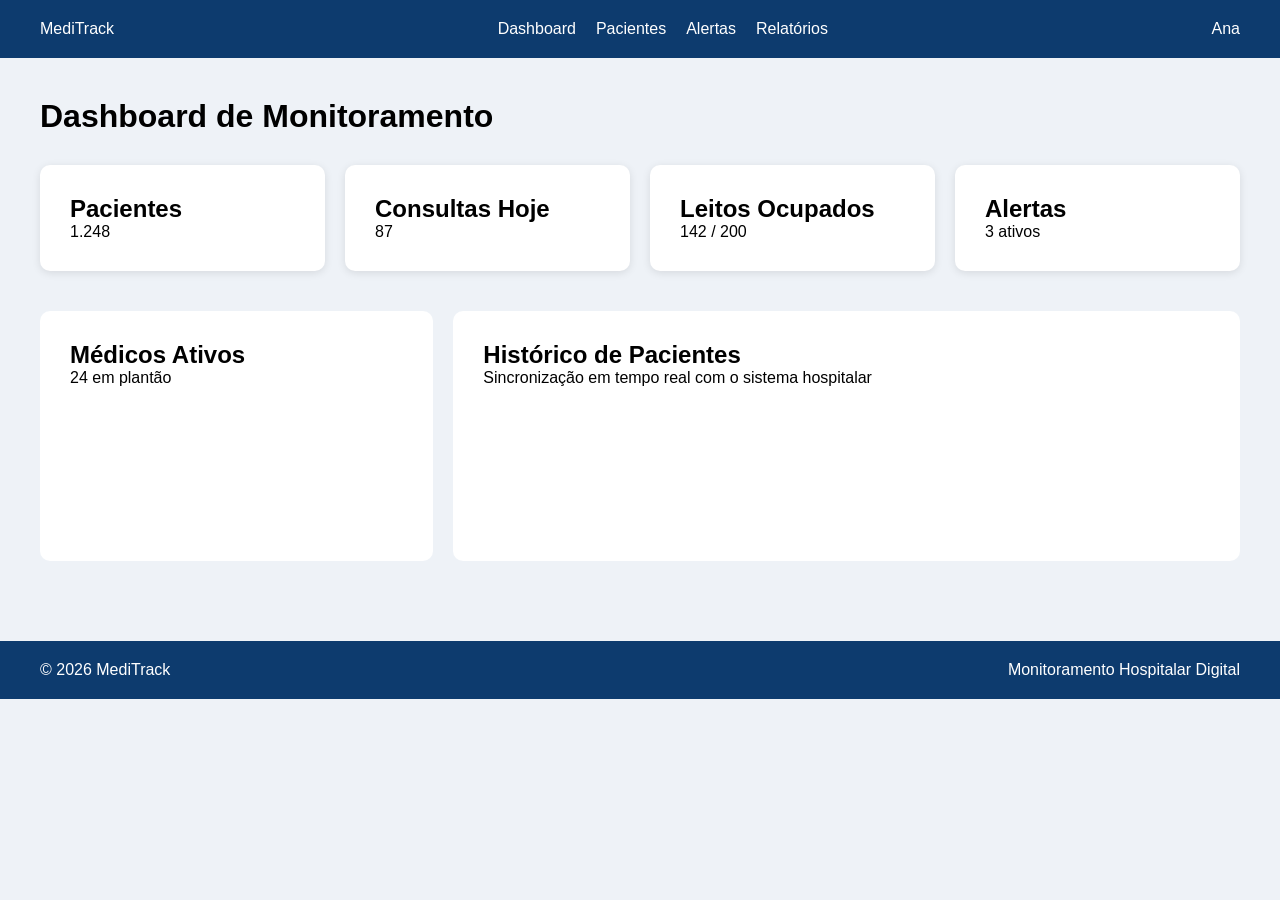
<file: atividade 5/index.html>
<!DOCTYPE html>
<html lang="pt-BR">
<head>
    <meta charset="UTF-8">
    <meta name="viewport" content="width=device-width, initial-scale=1.0">
    <title>Dashboard MediTrack</title>

    <link rel="stylesheet" href="style.css">
</head>
<body>

    <!-- NAVBAR -->
    <header class="navbar">

        <div class="logo">
            MediTrack
        </div>

        <nav class="menu">
            <a href="#">Dashboard</a>
            <a href="#">Pacientes</a>
            <a href="#">Alertas</a>
            <a href="#">Relatórios</a>
        </nav>

        <div class="user">
            Ana
        </div>

    </header>

    <main class="container">

        <h1>Dashboard de Monitoramento</h1>

        <!-- CARDS KPI -->
        <section class="cards">

            <div class="card">
                <h2>Pacientes</h2>
                <p>1.248</p>
            </div>

            <div class="card">
                <h2>Consultas Hoje</h2>
                <p>87</p>
            </div>

            <div class="card">
                <h2>Leitos Ocupados</h2>
                <p>142 / 200</p>
            </div>

            <div class="card">
                <h2>Alertas</h2>
                <p>3 ativos</p>
            </div>

        </section>

        <!-- DASHBOARD -->
        <section class="dashboard">

            <div class="panel">
                <h2>Médicos Ativos</h2>
                <p>24 em plantão</p>
            </div>

            <div class="panel">
                <h2>Histórico de Pacientes</h2>
                <p>Sincronização em tempo real com o sistema hospitalar</p>
            </div>

        </section>

    </main>

    <!-- FOOTER -->
    <footer class="footer">

        <div>
            © 2026 MediTrack
        </div>

        <div>
            Monitoramento Hospitalar Digital
        </div>

    </footer>

</body>
</html>
</file>
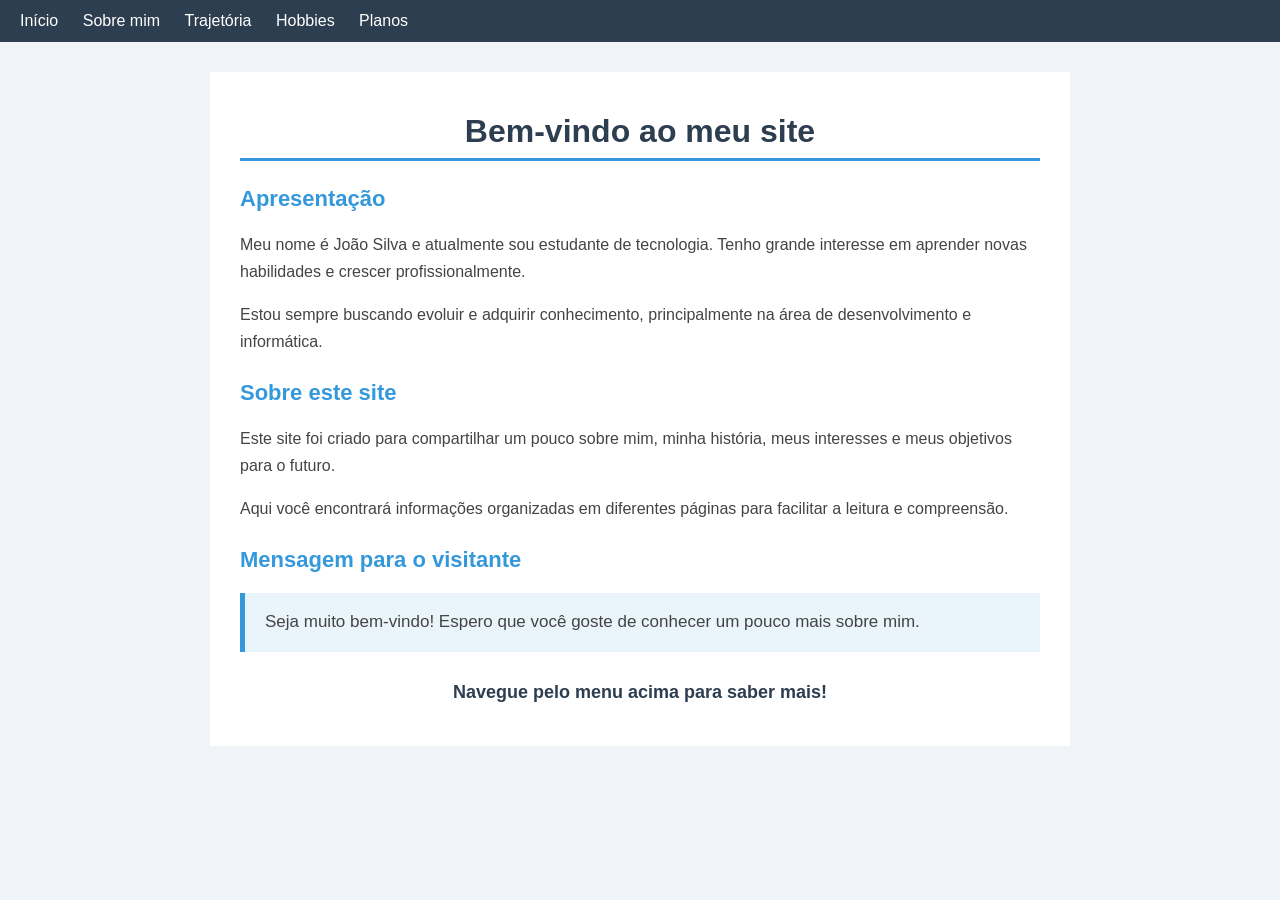
<file: atividade-do-dia-23-de-mar-o-main/index.html>
<!DOCTYPE html>
<html lang="pt-br">
<head>
    <meta charset="UTF-8">
    <title>Bem-vindo ao meu site</title>
    <link rel="stylesheet" href="estilo.css">
    <style>
        .boas-vindas {
            background-color: #eaf4fb;
            border-left: 5px solid #3498db;
            padding: 15px 20px;
            margin-top: 20px;
            font-size: 17px;
        }

        .destaque {
            color: #2c3e50;
            font-weight: bold;
            font-size: 18px;
        }
    </style>
</head>
<body>

<nav>
    <a href="index.html">Início</a>
    <a href="sobre.html">Sobre mim</a>
    <a href="trajetoria.html">Trajetória</a>
    <a href="hobbies.html">Hobbies</a>
    <a href="planos.html">Planos</a>
</nav>

<div class="container">

    <h1 style="text-align: center;">Bem-vindo ao meu site</h1>

    <h2>Apresentação</h2>
    <p>Meu nome é João Silva e atualmente sou estudante de tecnologia. Tenho grande interesse em aprender novas habilidades e crescer profissionalmente.</p>
    <p>Estou sempre buscando evoluir e adquirir conhecimento, principalmente na área de desenvolvimento e informática.</p>

    <h2>Sobre este site</h2>
    <p>Este site foi criado para compartilhar um pouco sobre mim, minha história, meus interesses e meus objetivos para o futuro.</p>
    <p>Aqui você encontrará informações organizadas em diferentes páginas para facilitar a leitura e compreensão.</p>

    <h2>Mensagem para o visitante</h2>
    <p class="boas-vindas">Seja muito bem-vindo! Espero que você goste de conhecer um pouco mais sobre mim.</p>

    <p class="destaque" style="margin-top: 25px; text-align: center;">Navegue pelo menu acima para saber mais!</p>

</div>

</body>
</html>
</file>
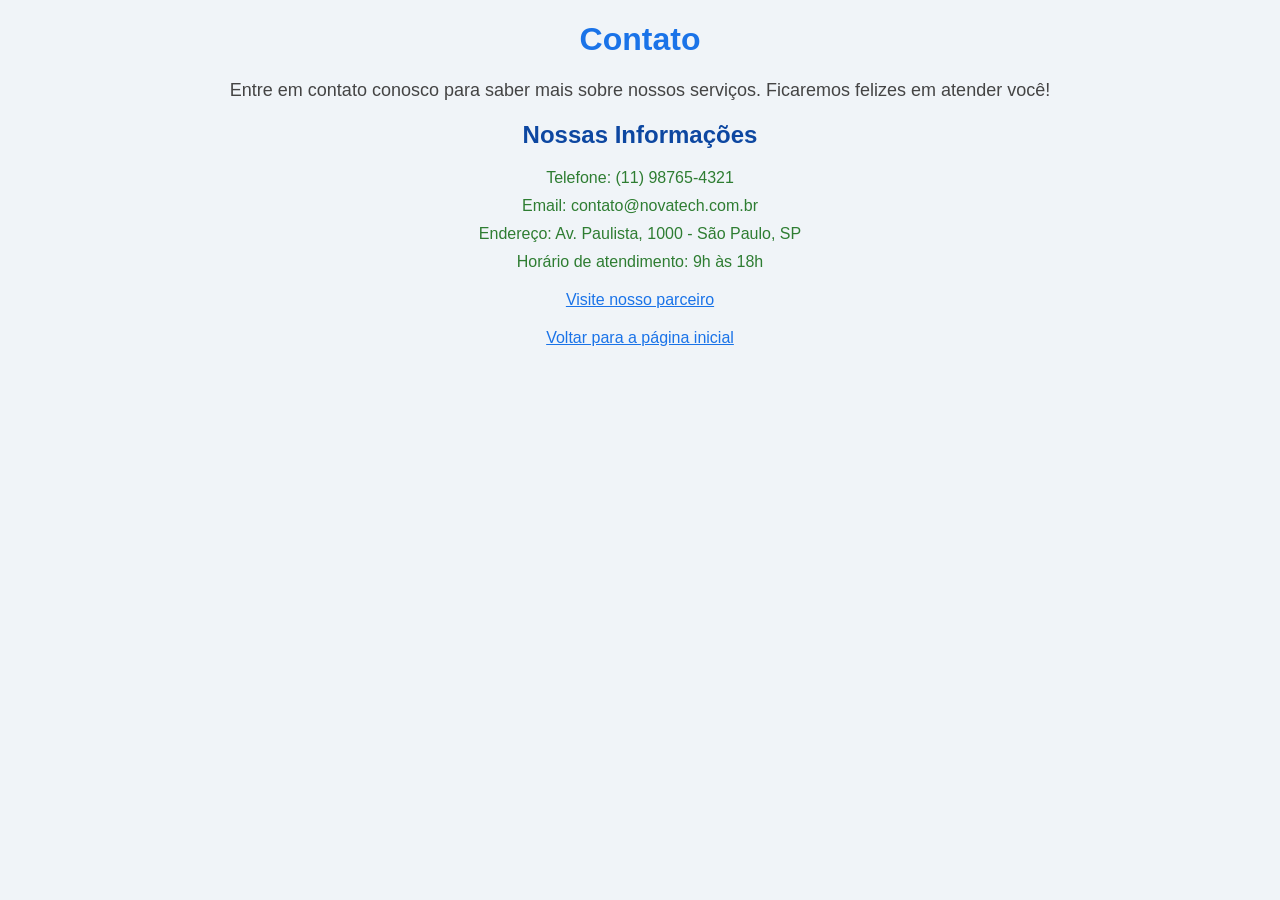
<file: atividade 2/contato.html>
<!DOCTYPE html>
<html lang="pt-br">
<head>
    <meta charset="UTF-8">
    <title>Contato - NovaTech Solutions</title>
</head>
<body style="background-color: #f0f4f8; font-family: Arial, sans-serif;">

    <h1 style="color: #1a73e8; text-align: center;">Contato</h1>

    <p style="font-size: 18px; text-align: center; color: #444;">
        Entre em contato conosco para saber mais sobre nossos serviços.
        Ficaremos felizes em atender você!
    </p>

    <h2 style="color: #0d47a1; text-align: center;">Nossas Informações</h2>

    <ul style="color: #2e7d32; font-size: 16px; list-style: none; text-align: center; padding: 0;">
        <li style="margin: 10px 0;">Telefone: (11) 98765-4321</li>
        <li style="margin: 10px 0;">Email: contato@novatech.com.br</li>
        <li style="margin: 10px 0;">Endereço: Av. Paulista, 1000 - São Paulo, SP</li>
        <li style="margin: 10px 0;">Horário de atendimento: 9h às 18h</li>
    </ul>

    <p style="text-align: center; margin-top: 20px;">
        <a href="https://www.google.com" style="color: #1a73e8; font-size: 16px;">Visite nosso parceiro</a>
    </p>

    <p style="text-align: center; margin-top: 20px;">
        <a href="index.html" style="color: #1a73e8; font-size: 16px;">Voltar para a página inicial</a>
    </p>

</body>
</html>
</file>
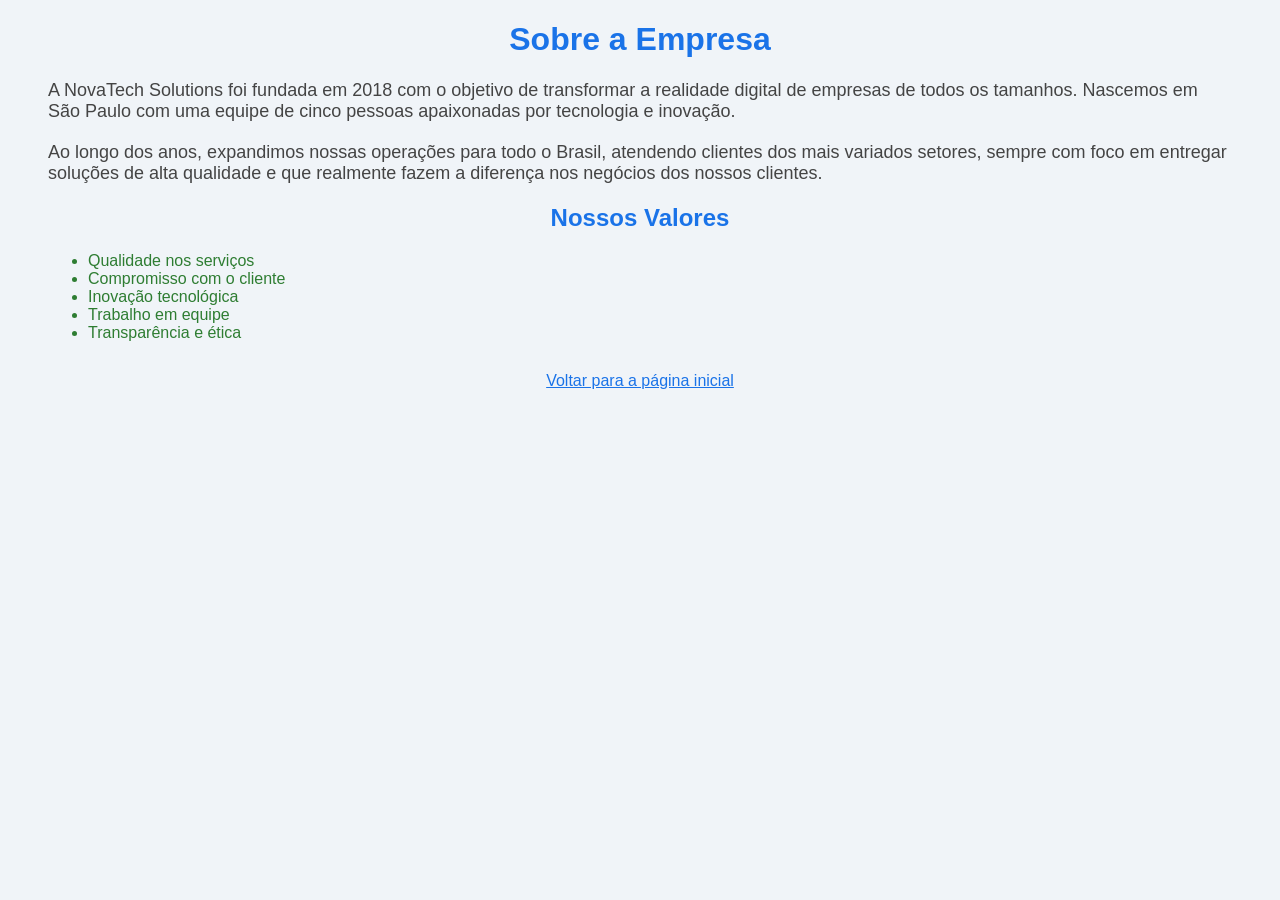
<file: atividade 2/empresa.html>
<!DOCTYPE html>
<html lang="pt-br">
<head>
    <meta charset="UTF-8">
    <title>Sobre a Empresa - NovaTech Solutions</title>
</head>
<body style="background-color: #f0f4f8; font-family: Arial, sans-serif;">

    <h1 style="color: #1a73e8; text-align: center;">Sobre a Empresa</h1>

    <p style="font-size: 18px; color: #444; margin: 0 40px;">
        A NovaTech Solutions foi fundada em 2018 com o objetivo de transformar a realidade
        digital de empresas de todos os tamanhos. Nascemos em São Paulo com uma equipe de
        cinco pessoas apaixonadas por tecnologia e inovação.
    </p>

    <p style="font-size: 18px; color: #444; margin: 20px 40px;">
        Ao longo dos anos, expandimos nossas operações para todo o Brasil, atendendo
        clientes dos mais variados setores, sempre com foco em entregar soluções de
        alta qualidade e que realmente fazem a diferença nos negócios dos nossos clientes.
    </p>

    <h2 style="color: #1a73e8; text-align: center;">Nossos Valores</h2>

    <ul style="color: #2e7d32; font-size: 16px; margin: 0 40px;">
        <li>Qualidade nos serviços</li>
        <li>Compromisso com o cliente</li>
        <li>Inovação tecnológica</li>
        <li>Trabalho em equipe</li>
        <li>Transparência e ética</li>
    </ul>

    <p style="text-align: center; margin-top: 30px;">
        <a href="index.html" style="color: #1a73e8; font-size: 16px;">Voltar para a página inicial</a>
    </p>

</body>
</html>
</file>
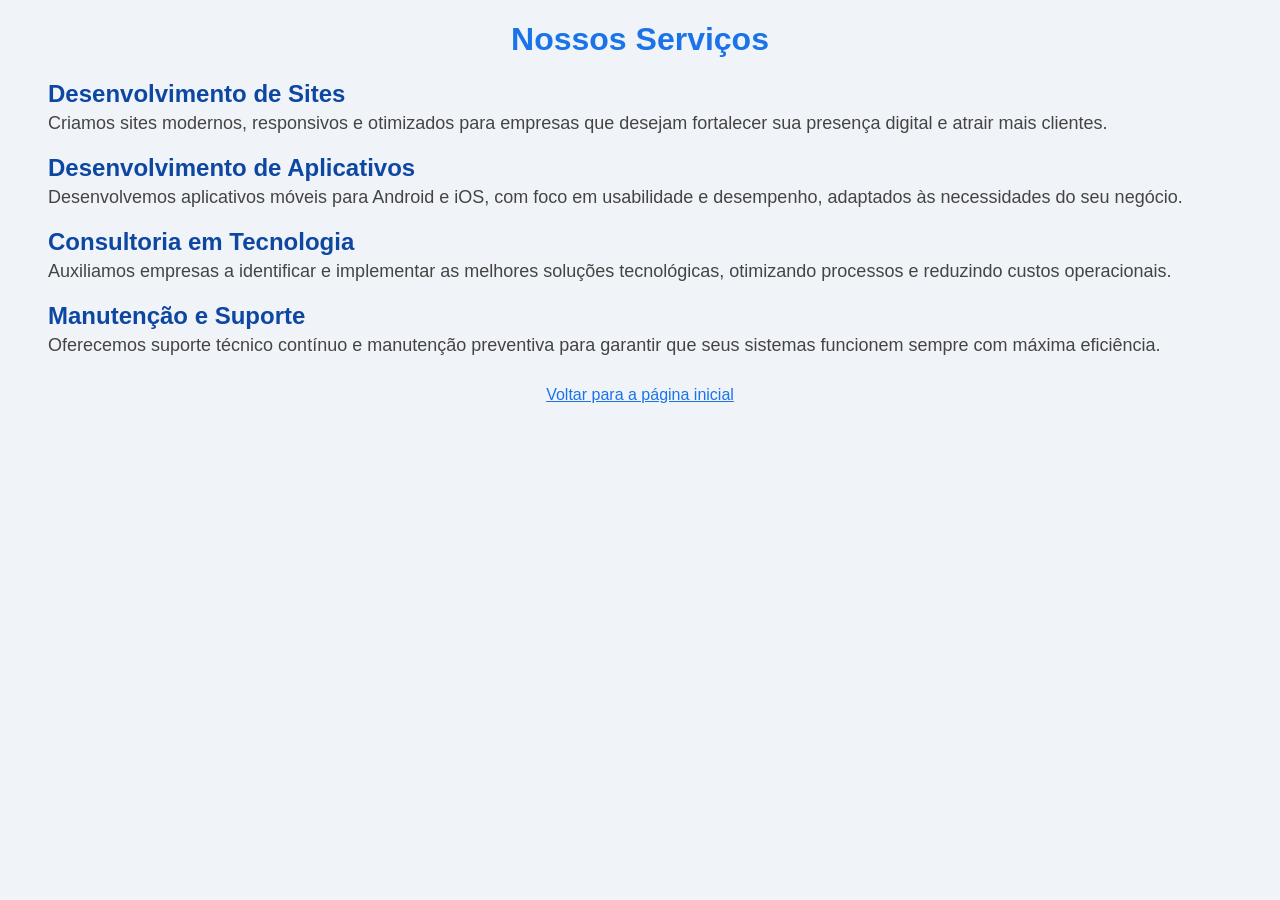
<file: atividade 2/servicos.html>
<!DOCTYPE html>
<html lang="pt-br">
<head>
    <meta charset="UTF-8">
    <title>Serviços - NovaTech Solutions</title>
</head>
<body style="background-color: #f0f4f8; font-family: Arial, sans-serif;">

    <h1 style="color: #1a73e8; text-align: center;">Nossos Serviços</h1>

    <h2 style="color: #0d47a1; margin: 20px 40px 5px;">Desenvolvimento de Sites</h2>
    <p style="font-size: 18px; color: #444; margin: 0 40px;">
        Criamos sites modernos, responsivos e otimizados para empresas que desejam
        fortalecer sua presença digital e atrair mais clientes.
    </p>

    <h2 style="color: #0d47a1; margin: 20px 40px 5px;">Desenvolvimento de Aplicativos</h2>
    <p style="font-size: 18px; color: #444; margin: 0 40px;">
        Desenvolvemos aplicativos móveis para Android e iOS, com foco em usabilidade
        e desempenho, adaptados às necessidades do seu negócio.
    </p>

    <h2 style="color: #0d47a1; margin: 20px 40px 5px;">Consultoria em Tecnologia</h2>
    <p style="font-size: 18px; color: #444; margin: 0 40px;">
        Auxiliamos empresas a identificar e implementar as melhores soluções tecnológicas,
        otimizando processos e reduzindo custos operacionais.
    </p>

    <h2 style="color: #0d47a1; margin: 20px 40px 5px;">Manutenção e Suporte</h2>
    <p style="font-size: 18px; color: #444; margin: 0 40px;">
        Oferecemos suporte técnico contínuo e manutenção preventiva para garantir
        que seus sistemas funcionem sempre com máxima eficiência.
    </p>

    <p style="text-align: center; margin-top: 30px;">
        <a href="index.html" style="color: #1a73e8; font-size: 16px;">Voltar para a página inicial</a>
    </p>

</body>
</html>
</file>
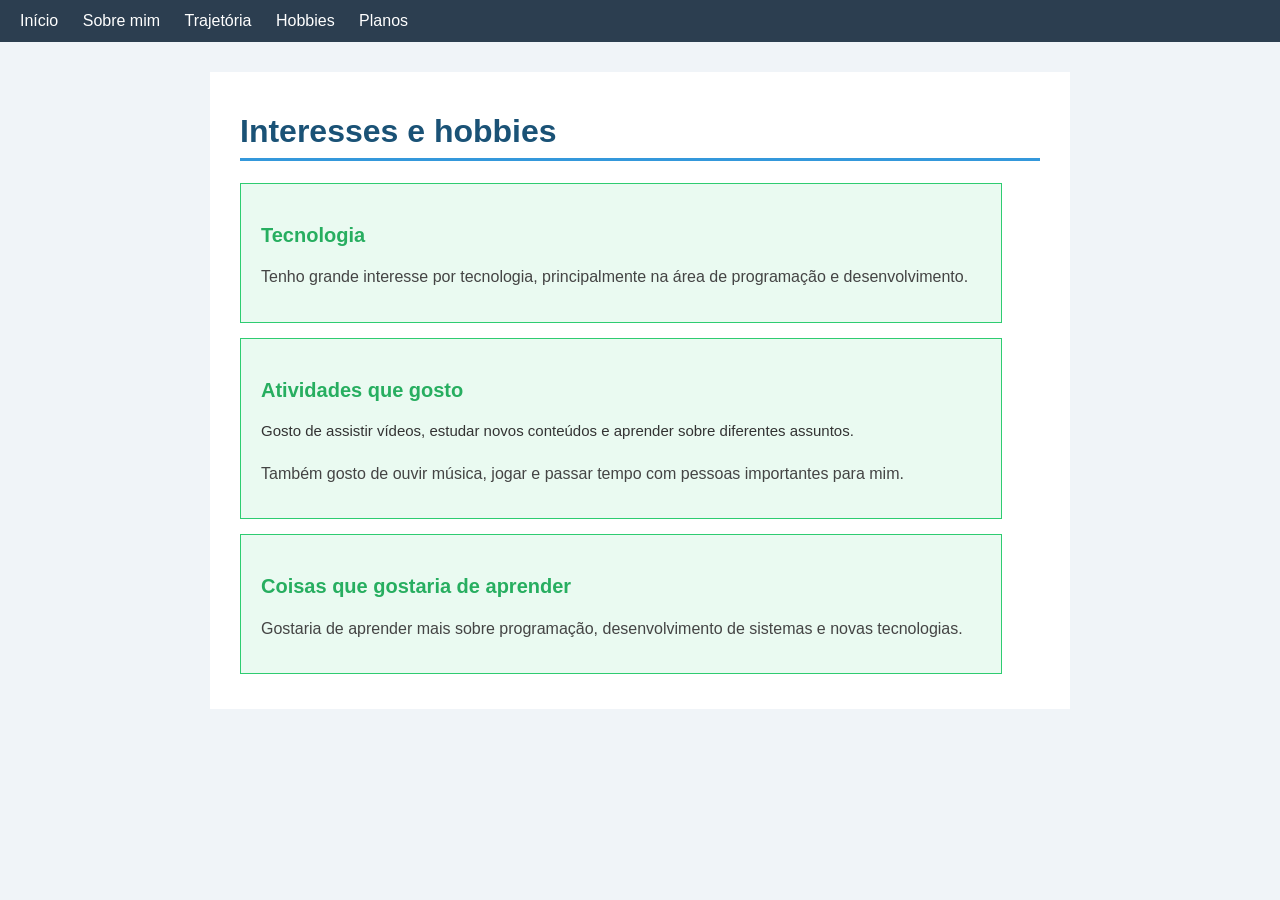
<file: atividade-do-dia-23-de-mar-o-main/hobbies.html>
<!DOCTYPE html>
<html lang="pt-br">
<head>
    <meta charset="UTF-8">
    <title>Interesses e hobbies</title>
    <link rel="stylesheet" href="estilo.css">
    <style>
        .hobby-card {
            background-color: #eafaf1;
            border: 1px solid #2ecc71;
            padding: 15px 20px;
            margin-bottom: 15px;
            width: 90%;
        }

        .hobby-card h2 {
            color: #27ae60;
            font-size: 20px;
        }
    </style>
</head>
<body>

<nav>
    <a href="index.html">Início</a>
    <a href="sobre.html">Sobre mim</a>
    <a href="trajetoria.html">Trajetória</a>
    <a href="hobbies.html">Hobbies</a>
    <a href="planos.html">Planos</a>
</nav>

<div class="container">

    <h1 style="color: #1a5276;">Interesses e hobbies</h1>

    <div class="hobby-card">
        <h2>Tecnologia</h2>
        <p>Tenho grande interesse por tecnologia, principalmente na área de programação e desenvolvimento.</p>
    </div>

    <div class="hobby-card">
        <h2>Atividades que gosto</h2>
        <p style="font-size: 15px; color: #333333;">Gosto de assistir vídeos, estudar novos conteúdos e aprender sobre diferentes assuntos.</p>
        <p>Também gosto de ouvir música, jogar e passar tempo com pessoas importantes para mim.</p>
    </div>

    <div class="hobby-card">
        <h2>Coisas que gostaria de aprender</h2>
        <p>Gostaria de aprender mais sobre programação, desenvolvimento de sistemas e novas tecnologias.</p>
    </div>

</div>

</body>
</html>
</file>
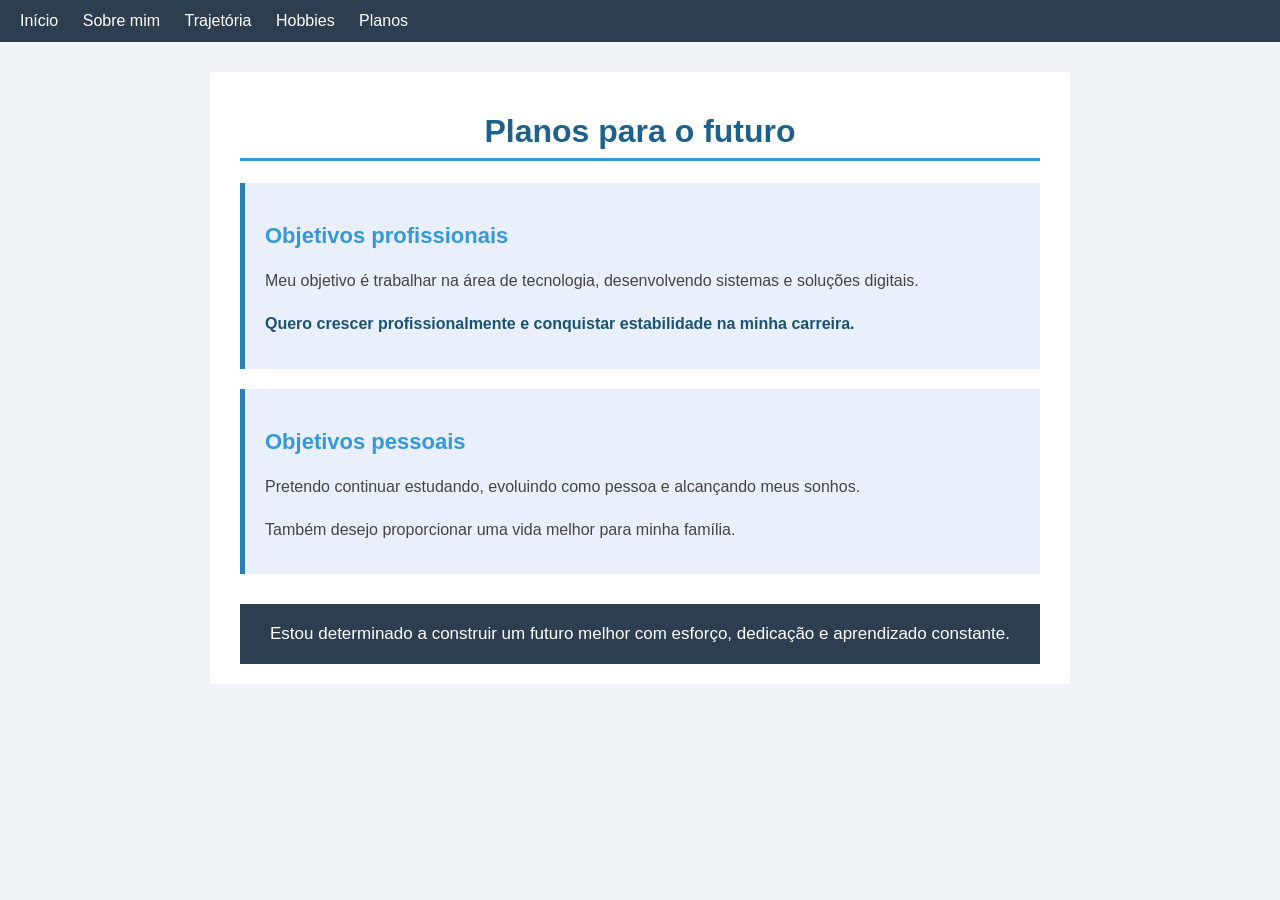
<file: atividade-do-dia-23-de-mar-o-main/planos.html>
<!DOCTYPE html>
<html lang="pt-br">
<head>
    <meta charset="UTF-8">
    <title>Planos para o futuro</title>
    <link rel="stylesheet" href="estilo.css">
    <style>
        .objetivo {
            background-color: #eaf0fb;
            border-left: 5px solid #2980b9;
            padding: 15px 20px;
            margin-bottom: 20px;
        }

        .mensagem-final {
            background-color: #2c3e50;
            color: #ffffff;
            padding: 20px;
            text-align: center;
            font-size: 17px;
            margin-top: 30px;
        }
    </style>
</head>
<body>

<nav>
    <a href="index.html">Início</a>
    <a href="sobre.html">Sobre mim</a>
    <a href="trajetoria.html">Trajetória</a>
    <a href="hobbies.html">Hobbies</a>
    <a href="planos.html">Planos</a>
</nav>

<div class="container">

    <h1 style="color: #1f618d; text-align: center;">Planos para o futuro</h1>

    <div class="objetivo">
        <h2>Objetivos profissionais</h2>
        <p>Meu objetivo é trabalhar na área de tecnologia, desenvolvendo sistemas e soluções digitais.</p>
        <p style="font-weight: bold; color: #1a5276; font-size: 16px;">Quero crescer profissionalmente e conquistar estabilidade na minha carreira.</p>
    </div>

    <div class="objetivo">
        <h2>Objetivos pessoais</h2>
        <p>Pretendo continuar estudando, evoluindo como pessoa e alcançando meus sonhos.</p>
        <p>Também desejo proporcionar uma vida melhor para minha família.</p>
    </div>

    <div class="mensagem-final">
        Estou determinado a construir um futuro melhor com esforço, dedicação e aprendizado constante.
    </div>

</div>

</body>
</html>
</file>
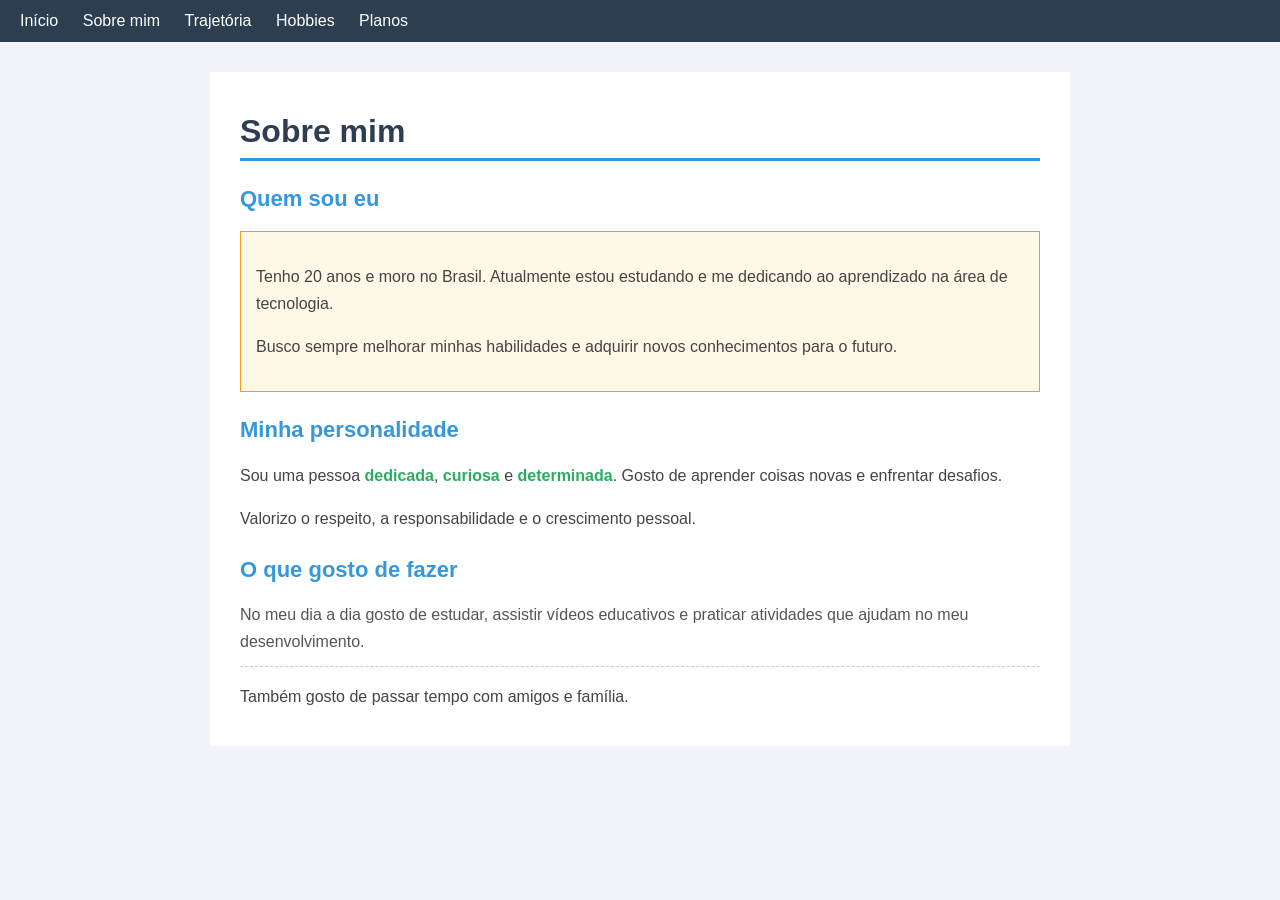
<file: atividade-do-dia-23-de-mar-o-main/sobre.html>
<!DOCTYPE html>
<html lang="pt-br">
<head>
    <meta charset="UTF-8">
    <title>Sobre mim</title>
    <link rel="stylesheet" href="estilo.css">
    <style>
        .info-pessoal {
            background-color: #fef9e7;
            border: 1px solid #f39c12;
            padding: 15px;
            margin-bottom: 20px;
        }

        .qualidade {
            color: #27ae60;
            font-weight: bold;
        }
    </style>
</head>
<body>

<nav>
    <a href="index.html">Início</a>
    <a href="sobre.html">Sobre mim</a>
    <a href="trajetoria.html">Trajetória</a>
    <a href="hobbies.html">Hobbies</a>
    <a href="planos.html">Planos</a>
</nav>

<div class="container">

    <h1>Sobre mim</h1>

    <h2>Quem sou eu</h2>

    <div class="info-pessoal" style="font-size: 15px;">
        <p>Tenho 20 anos e moro no Brasil. Atualmente estou estudando e me dedicando ao aprendizado na área de tecnologia.</p>
        <p>Busco sempre melhorar minhas habilidades e adquirir novos conhecimentos para o futuro.</p>
    </div>

    <h2>Minha personalidade</h2>
    <p>Sou uma pessoa <span class="qualidade">dedicada</span>, <span class="qualidade">curiosa</span> e <span class="qualidade">determinada</span>. Gosto de aprender coisas novas e enfrentar desafios.</p>
    <p>Valorizo o respeito, a responsabilidade e o crescimento pessoal.</p>

    <h2>O que gosto de fazer</h2>
    <p style="color: #555555; font-size: 16px; border-bottom: 1px dashed #cccccc; padding-bottom: 10px;">No meu dia a dia gosto de estudar, assistir vídeos educativos e praticar atividades que ajudam no meu desenvolvimento.</p>
    <p>Também gosto de passar tempo com amigos e família.</p>

</div>

</body>
</html>
</file>
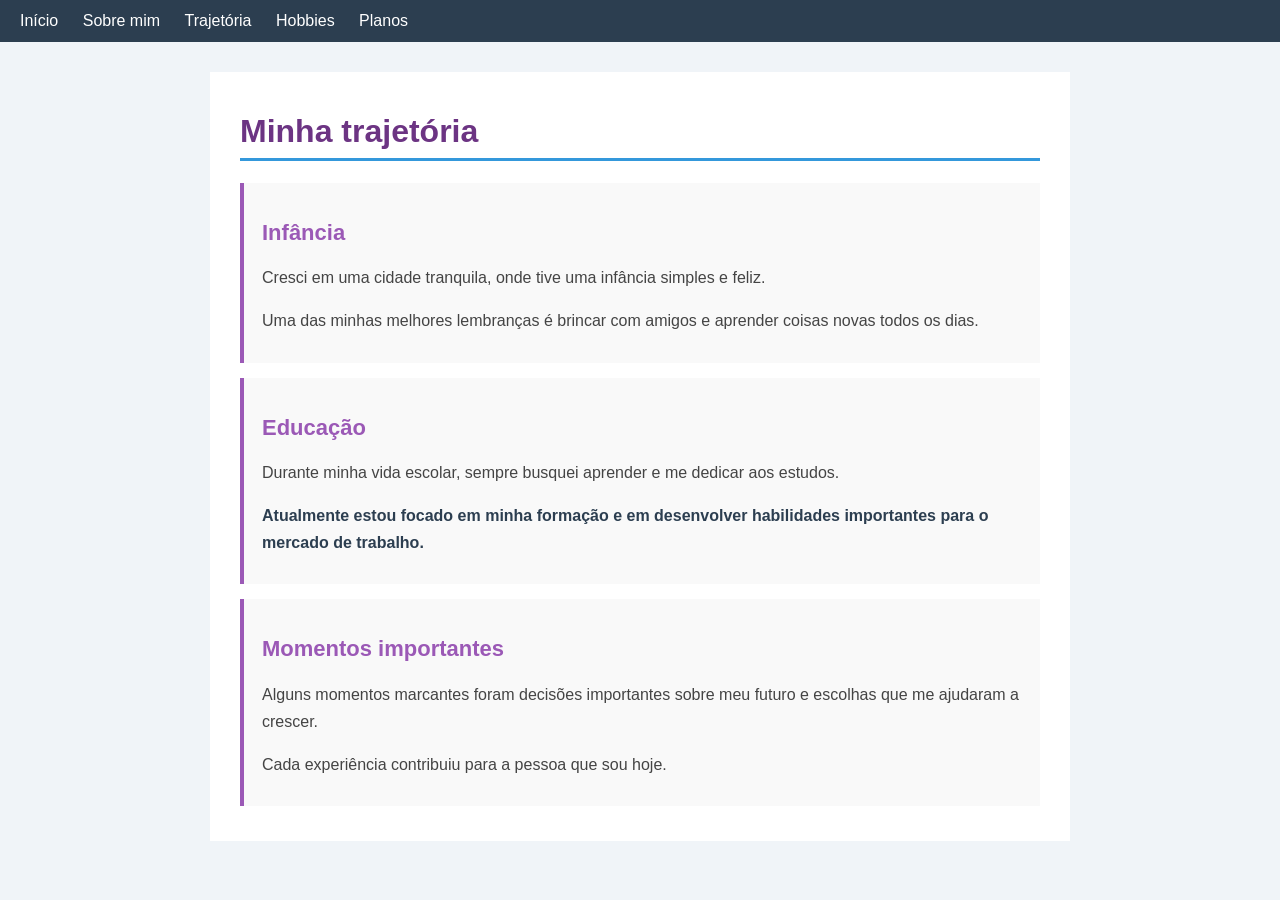
<file: atividade-do-dia-23-de-mar-o-main/trajetoria.html>
<!DOCTYPE html>
<html lang="pt-br">
<head>
    <meta charset="UTF-8">
    <title>Minha trajetória</title>
    <link rel="stylesheet" href="estilo.css">
    <style>
        .fase {
            background-color: #f9f9f9;
            border-left: 4px solid #9b59b6;
            padding: 12px 18px;
            margin-bottom: 15px;
        }

        .fase h2 {
            color: #9b59b6;
        }
    </style>
</head>
<body>

<nav>
    <a href="index.html">Início</a>
    <a href="sobre.html">Sobre mim</a>
    <a href="trajetoria.html">Trajetória</a>
    <a href="hobbies.html">Hobbies</a>
    <a href="planos.html">Planos</a>
</nav>

<div class="container">

    <h1 style="color: #6c3483;">Minha trajetória</h1>

    <div class="fase">
        <h2>Infância</h2>
        <p>Cresci em uma cidade tranquila, onde tive uma infância simples e feliz.</p>
        <p>Uma das minhas melhores lembranças é brincar com amigos e aprender coisas novas todos os dias.</p>
    </div>

    <div class="fase">
        <h2>Educação</h2>
        <p>Durante minha vida escolar, sempre busquei aprender e me dedicar aos estudos.</p>
        <p style="font-weight: bold; color: #2c3e50;">Atualmente estou focado em minha formação e em desenvolver habilidades importantes para o mercado de trabalho.</p>
    </div>

    <div class="fase">
        <h2>Momentos importantes</h2>
        <p>Alguns momentos marcantes foram decisões importantes sobre meu futuro e escolhas que me ajudaram a crescer.</p>
        <p>Cada experiência contribuiu para a pessoa que sou hoje.</p>
    </div>

</div>

</body>
</html>
</file>
<file: atividade 5/style.css>
*{
    margin:0;
    padding:0;
    box-sizing:border-box;
}

body{
    font-family:Arial, sans-serif;
    background:#eef2f7;
}

/* ======================
   NAVBAR
====================== */

.navbar{

    display:flex;

    justify-content:space-between;

    align-items:center;

    background:#0d3b6e;
    color:white;

    padding:20px 40px;
}

.menu{

    display:flex;

    gap:20px;
}

.menu a{
    text-decoration:none;
    color:white;
}

.container{
    padding:40px;
}

h1{
    margin-bottom:30px;
}

/* ======================
   CARDS
====================== */

.cards{

    display:grid;

    grid-template-columns:
    repeat(4,1fr);

    gap:20px;

    margin-bottom:40px;
}

.card{
    background:white;
    padding:30px;
    border-radius:10px;
    box-shadow:0 2px 8px rgba(0,0,0,0.1);
}

/* ======================
   DASHBOARD
====================== */

.dashboard{

    display:grid;

    grid-template-columns:
    1fr 2fr;

    gap:20px;
}

.panel{
    background:white;
    padding:30px;
    border-radius:10px;
    min-height:250px;
}

/* ======================
   FOOTER
====================== */

.footer{

    display:flex;

    justify-content:space-between;

    align-items:center;

    background:#0d3b6e;
    color:white;

    padding:20px 40px;

    margin-top:40px;
}

/* ======================
   RESPONSIVIDADE
====================== */

@media(max-width:768px){

    .navbar{

        flex-direction:column;

        gap:20px;
    }

    .menu{
        flex-direction:column;
    }

    .cards{

        grid-template-columns:
        1fr;
    }

    .dashboard{

        grid-template-columns:
        1fr;
    }
}
</file>
<file: atividade-do-dia-23-de-mar-o-main/estilo.css>
body {
    background-color: #f0f4f8;
    font-family: Arial, sans-serif;
    margin: 0;
    padding: 0;
    color: #333333;
}

nav {
    background-color: #2c3e50;
    padding: 12px 20px;
}

nav a {
    color: #ffffff;
    text-decoration: none;
    margin-right: 20px;
    font-size: 16px;
}

nav a:hover {
    color: #3498db;
}

.container {
    max-width: 800px;
    margin: 30px auto;
    padding: 20px 30px;
    background-color: #ffffff;
}

h1 {
    color: #2c3e50;
    font-size: 32px;
    border-bottom: 3px solid #3498db;
    padding-bottom: 8px;
}

h2 {
    color: #3498db;
    font-size: 22px;
    margin-top: 25px;
}

p {
    font-size: 16px;
    line-height: 1.7;
    color: #444444;
}
</file>
